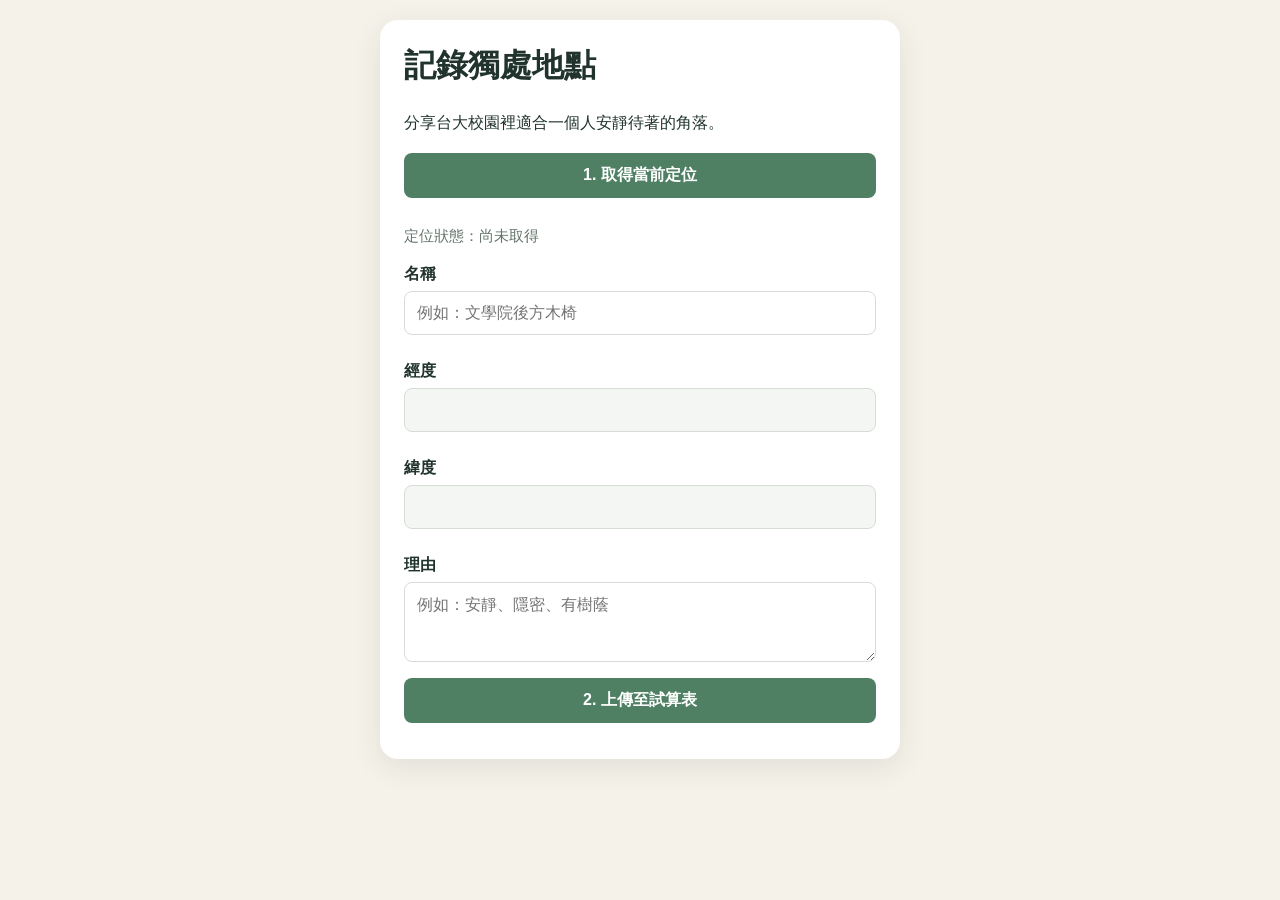
<file: index.html>
<!DOCTYPE html>
<html lang="zh-Hant">
<head>
  <meta charset="UTF-8">
  <meta name="viewport" content="width=device-width, initial-scale=1.0">
  <title>獨處點位收集器</title>
  <style>
    body { font-family: sans-serif; background: #f5f2e9; color: #21332d; padding: 20px; max-width: 520px; margin: auto; }
    main { background: white; border-radius: 18px; padding: 24px; box-shadow: 0 8px 30px #21332d18; }
    h1 { margin-top: 0; }
    p { line-height: 1.7; }
    label { display: block; font-weight: bold; margin: 14px 0 6px; }
    input, textarea, button { width: 100%; margin-bottom: 12px; padding: 12px; border: 1px solid #d5ddd5; border-radius: 8px; box-sizing: border-box; font: inherit; }
    input[readonly] { background: #f3f6f2; }
    button { background: #4f8064; color: white; border: none; cursor: pointer; font-weight: bold; }
    button:disabled { opacity: .6; cursor: wait; }
    #status { color: #64746a; font-size: .92rem; }
    .success { color: #287044 !important; }
    .error { color: #a33b2d !important; }
  </style>
</head>
<body>
  <main>
    <h1>記錄獨處地點</h1>
    <p>分享台大校園裡適合一個人安靜待著的角落。</p>
    <button type="button" id="locationButton">1. 取得當前定位</button>
    <p id="status">定位狀態：尚未取得</p>
    <form id="pointForm">
      <label for="name">名稱</label>
      <input type="text" id="name" required placeholder="例如：文學院後方木椅">
      <label for="lng">經度</label>
      <input type="text" id="lng" readonly required>
      <label for="lat">緯度</label>
      <input type="text" id="lat" readonly required>
      <label for="reason">理由</label>
      <textarea id="reason" rows="3" placeholder="例如：安靜、隱密、有樹蔭"></textarea>
      <button type="submit" id="submitButton">2. 上傳至試算表</button>
    </form>
  </main>
  <script>
    const GAS_URL = "https://script.google.com/macros/s/AKfycbwOdcBTh--ne3TvRaO6dM2-i7VUyZufkMSSACIvOgIKWbBNWESA0yr-VfgVM6XBW0vB/exec";
    const status = document.getElementById("status");
    const form = document.getElementById("pointForm");
    const submitButton = document.getElementById("submitButton");

    document.getElementById("locationButton").addEventListener("click", () => {
      if (!navigator.geolocation) {
        status.textContent = "您的瀏覽器不支援定位功能";
        status.className = "error";
        return;
      }
      status.textContent = "定位中...";
      navigator.geolocation.getCurrentPosition(
        (position) => {
          document.getElementById("lat").value = position.coords.latitude;
          document.getElementById("lng").value = position.coords.longitude;
          status.textContent = "定位成功！";
          status.className = "success";
        },
        (error) => {
          status.textContent = "定位失敗：" + error.message;
          status.className = "error";
        },
        { enableHighAccuracy: true, timeout: 10000 }
      );
    });

    form.addEventListener("submit", async (event) => {
      event.preventDefault();
      if (!document.getElementById("lat").value || !document.getElementById("lng").value) {
        status.textContent = "請先取得當前定位";
        status.className = "error";
        return;
      }
      submitButton.disabled = true;
      submitButton.textContent = "上傳中...";
      const payload = {
        name: document.getElementById("name").value.trim(),
        lng: document.getElementById("lng").value,
        lat: document.getElementById("lat").value,
        reason: document.getElementById("reason").value.trim()
      };
      try {
        // Apps Script may redirect its response and omit CORS headers. The
        // request is intentionally sent as a simple no-cors POST.
        await fetch(GAS_URL, {
          method: "POST",
          mode: "no-cors",
          body: JSON.stringify(payload)
        });
        alert("成功寫入 Google 試算表！");
        form.reset();
        status.textContent = "定位狀態：尚未取得";
        status.className = "";
      } catch (error) {
        status.textContent = "上傳失敗，請檢查 Apps Script 部署權限或網路連線。";
        status.className = "error";
      } finally {
        submitButton.disabled = false;
        submitButton.textContent = "2. 上傳至試算表";
      }
    });
  </script>
</body>
</html>
</file>
